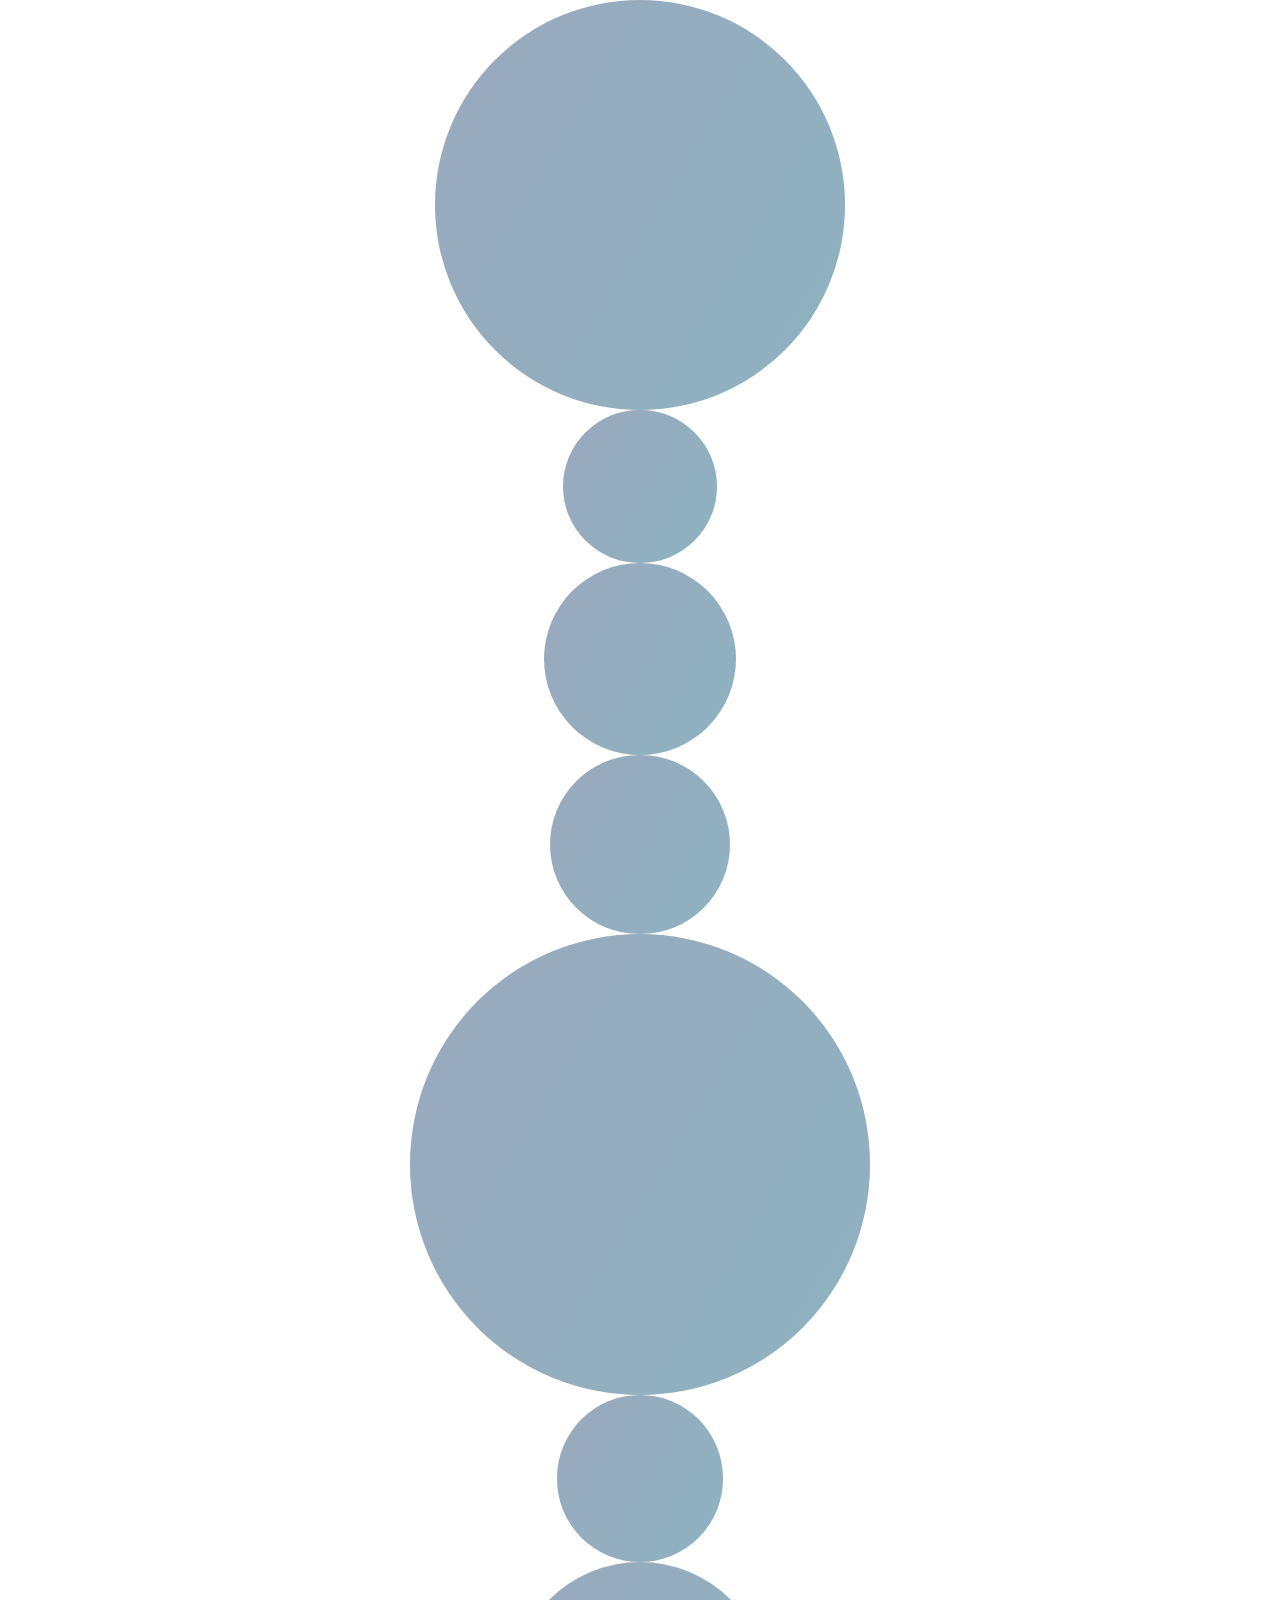
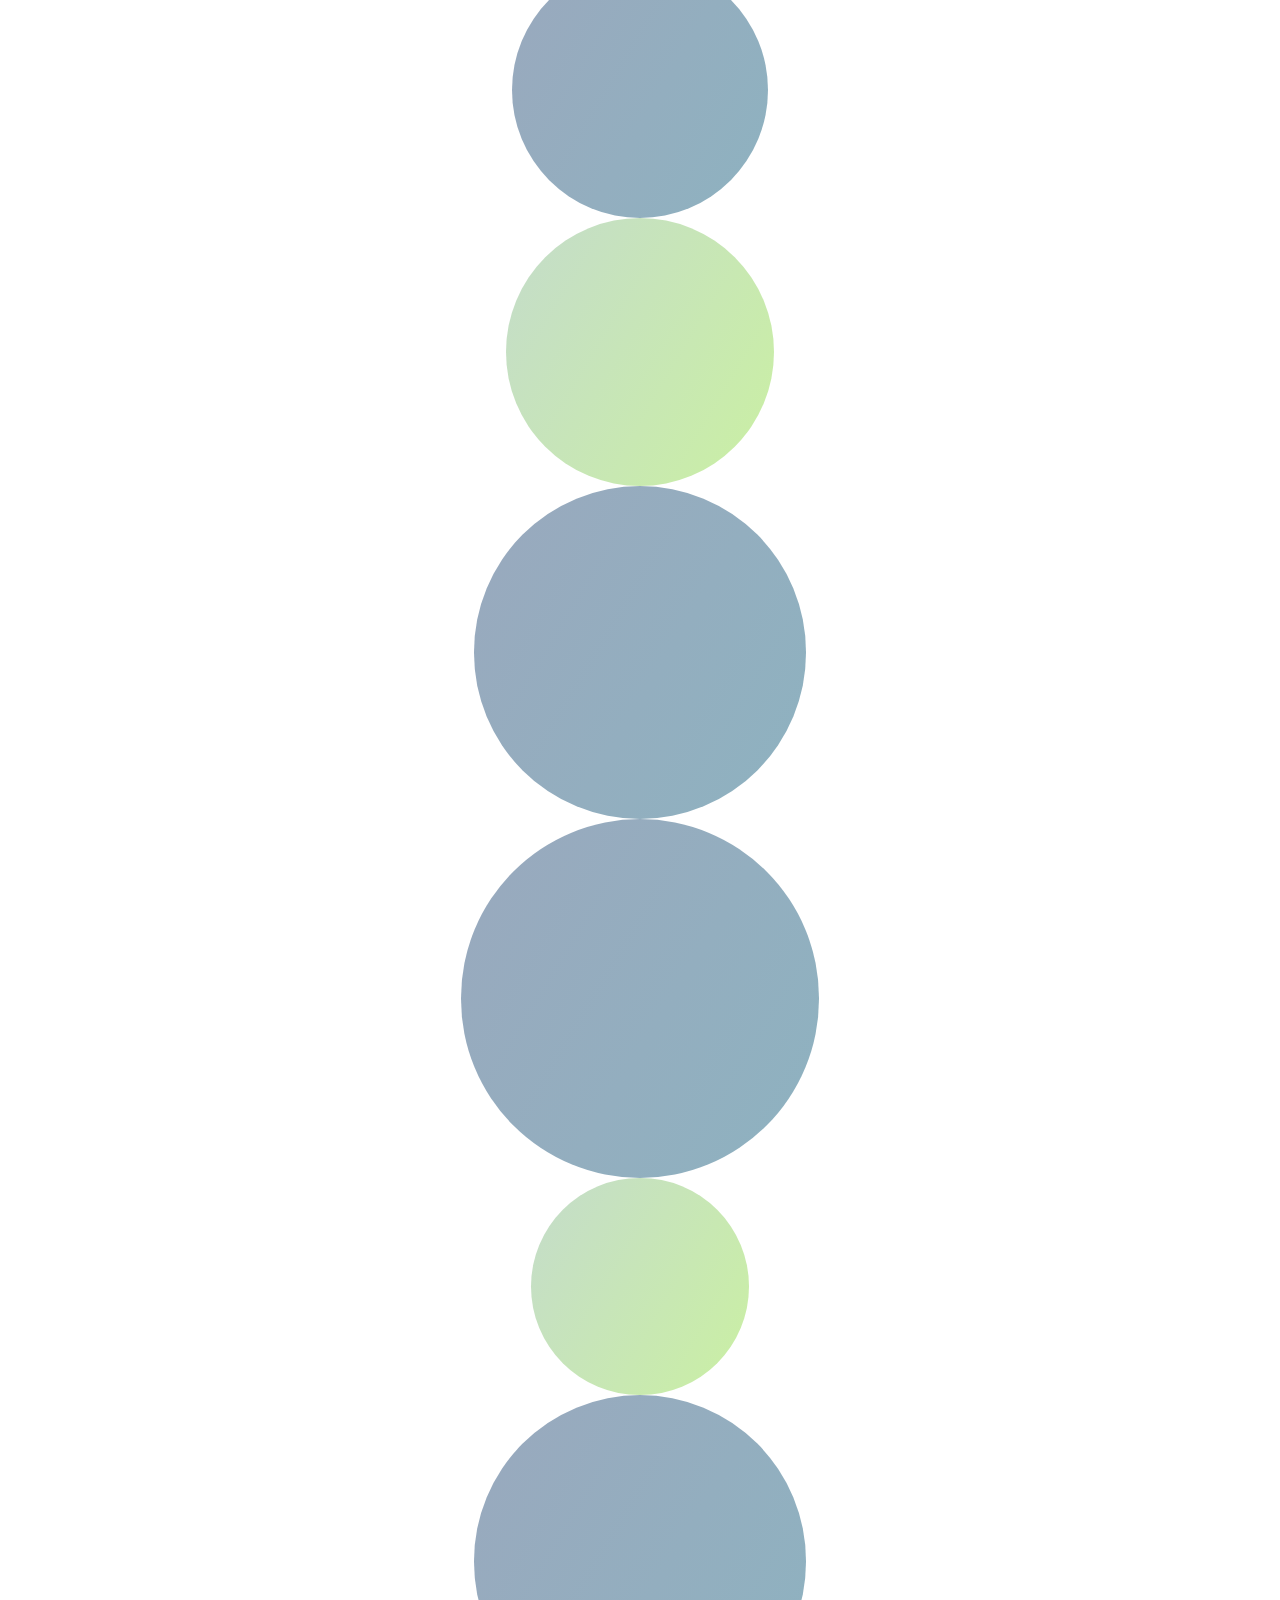
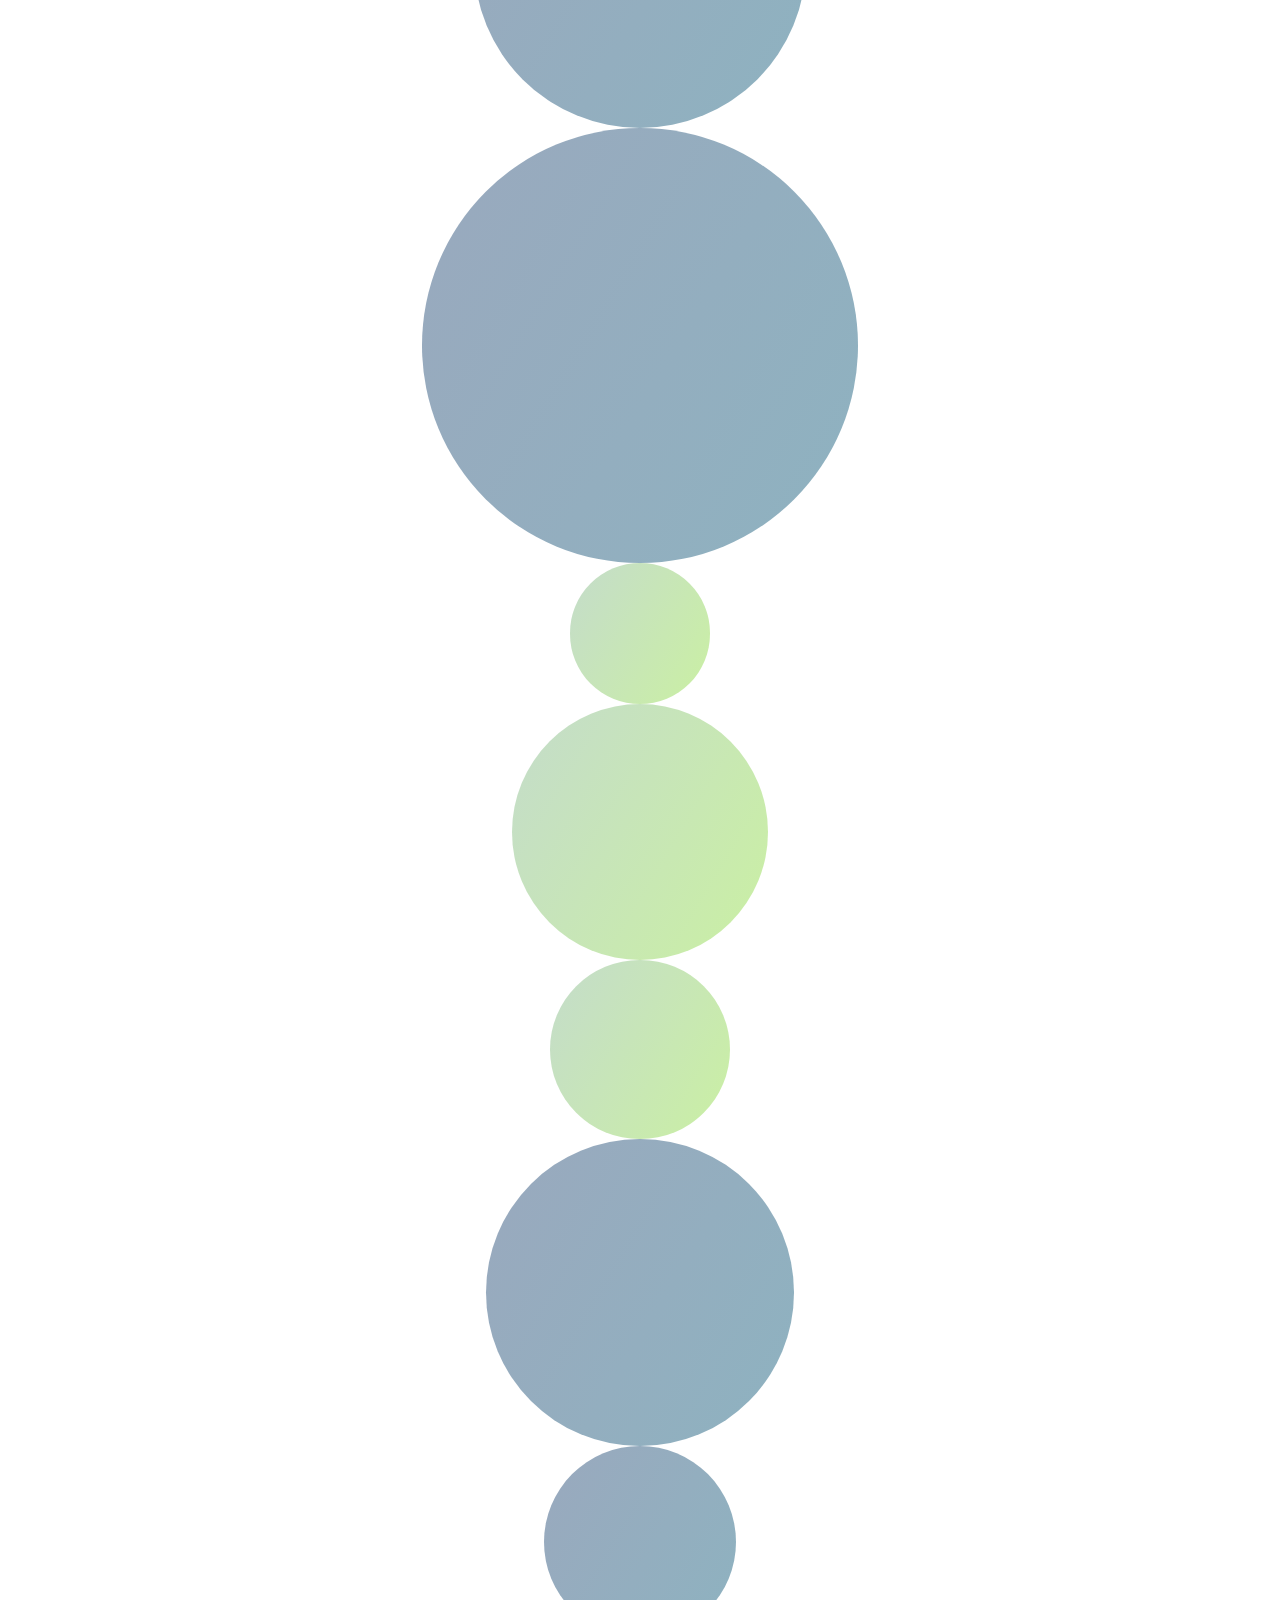
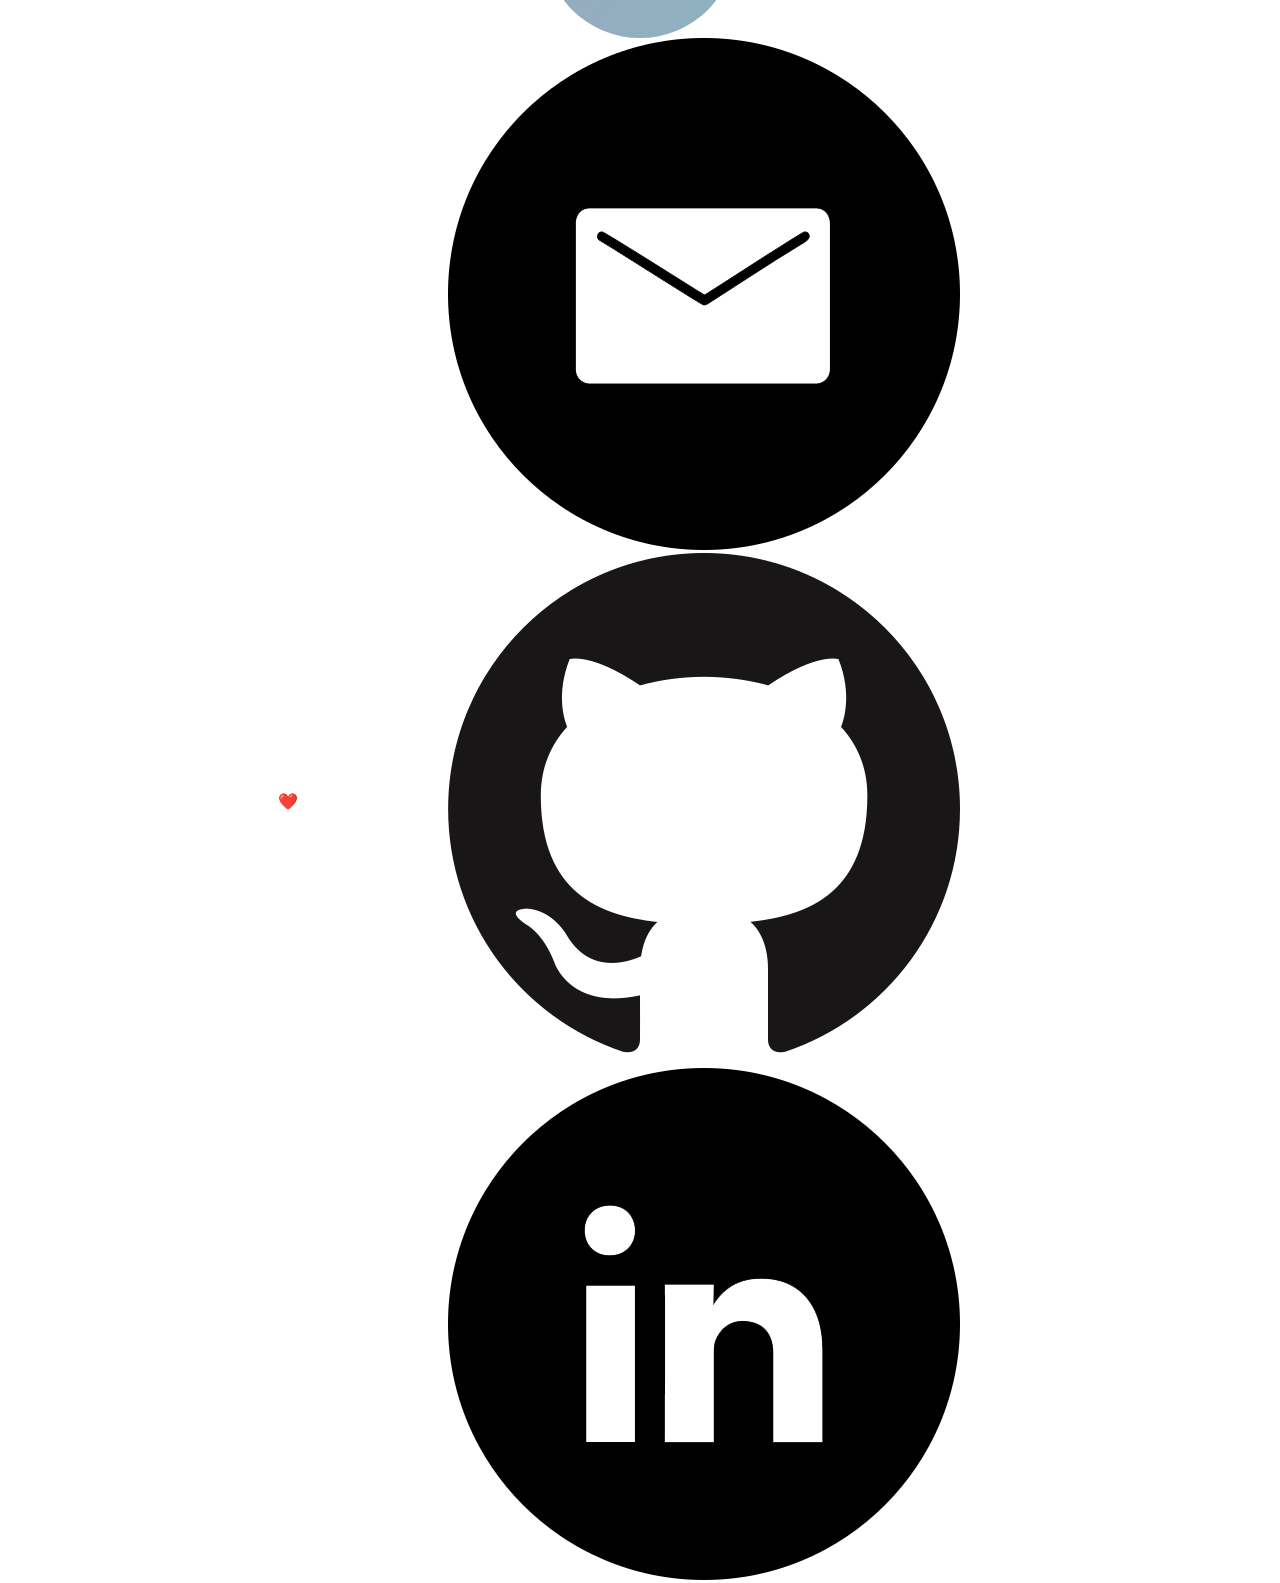
<file: index.html>
<!DOCTYPE html>
<html lang="en">
<head>
	<meta charset="utf-8">
	<meta name="viewport" content="width=device-width, initial-scale=1.0">
	<link rel="stylesheet" href="style.css">
	<title>Full Stack Web Engineer - Paul Opitz</title>
</head>
<body>

	<div class="wrapper" id="wrapper"></div>

	<main>
			<h1>Paul Opitz</h1>
			<h2>Full Stack Web Engineer</h2>
			<p>	With ❤️ for clean APIs and elegance in code and design</p>
			<nav>
				<a href="mailto:paul.opitz@outlook.com"><img src="mail.png" alt=""></a>
				<a href="https://github.com/perdix"><img src="github.png" alt=""></a>
				<a href="https://www.linkedin.com/in/paul-opitz/"><img src="linkedin.png" alt=""></a>
			</nav>
			
	</main>

</body>
</html>



<script>
	let wrapper = document.getElementById("wrapper");
	let speed = 90;

	for (let i=0; i<18; i++) {
		let randomDelay = Math.floor(Math.random() * -10) * speed;
		let randomSize = Math.floor(Math.random() * (40-10)) + 10;
		let randomXShift = Math.floor(Math.random() * 80);
		let randomYShift = Math.floor(Math.random() * 50);
		let randomDuration = (Math.floor(Math.random() * (5-1)) + 1) * speed;

		let object = document.createElement("div");
		object.classList.add("object");
		object.style.width = randomSize +"vw";
		object.style.height = randomSize + "vw";
		object.style.top = (-2 * randomSize + randomYShift) + "vh";
		object.style.left = (-2 * randomSize + randomXShift) +"vw";
  		if (Math.floor(Math.random() * 2)) {
  			object.style.animationName = "updown";
  		} else {
  			object.style.animationName = "zigzag";
  		}
		object.style.animationDuration = randomDuration + "s";
		object.style.animationTimingFunction = "ease-in-out";
  		object.style.animationIterationCount = "infinite";
  		object.style.animationDirection = "alternate";
  		object.style.animationDelay = randomDelay + "s";

  		// Make every second as circle
  		//if (Math.floor(Math.random() * 2)) {
  			object.style.borderRadius = "50%";
  		//}
  		// Make every second with different background
  		if (Math.floor(Math.random() * 2)) {
  			object.style.background = "linear-gradient(301deg, rgba(176,231,120,0.67) 4%, rgba(134,187,135,0.48) 88%)";
  		} else {
  			object.style.background = "linear-gradient(301deg, rgba(87,140,161,0.67) 4%, rgba(40,77,119,0.48) 88%)";
  		}
		wrapper.append(object);
	}


</script>
</file>
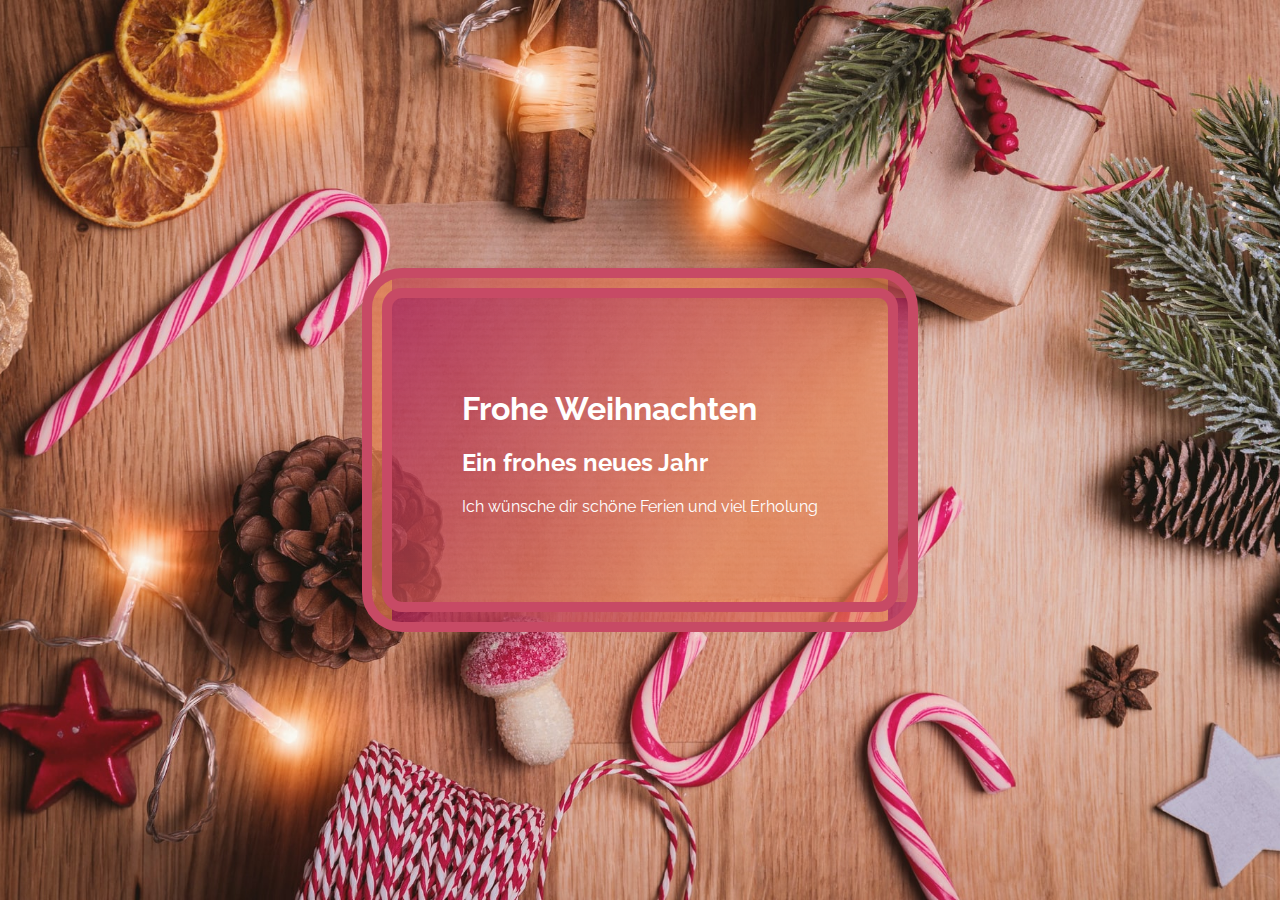
<file: med9/christmas/index.html>
<!DOCTYPE html>
<html>
<head>
	<meta charset="utf-8">
	<title>Christmas Card</title>
	<link rel="stylesheet" href="style.css">
</head>
<body>

	<div class="card">
		<h1>Frohe Weihnachten</h1>
		<h2>Ein frohes neues Jahr</h2>
		<p>Ich wünsche dir schöne Ferien und viel Erholung</p>
	</div>
	
</body>
</html>
</file>
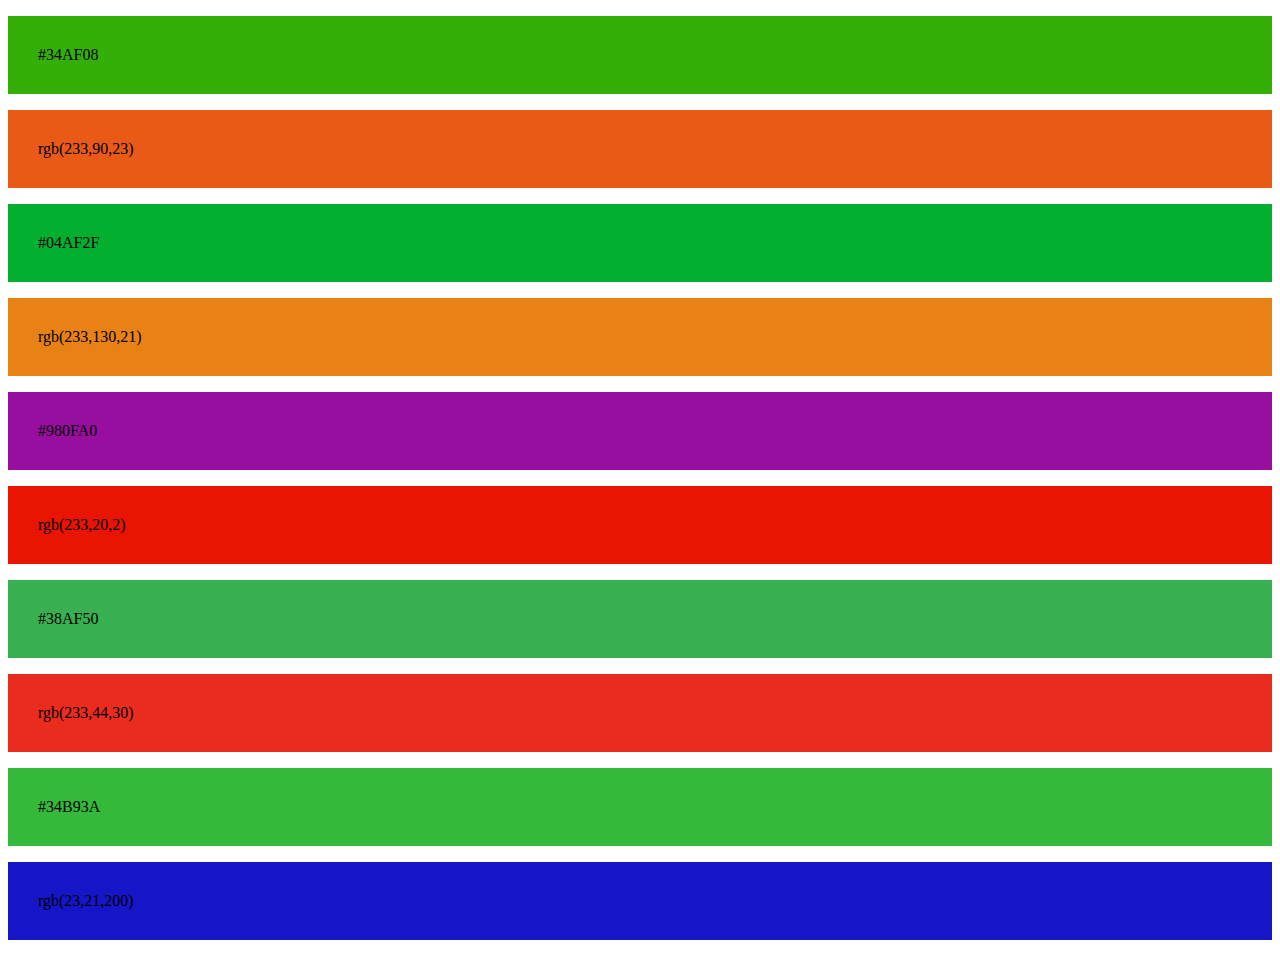
<file: med9/colors/index.html>
<!DOCTYPE html>
<html>
<head>
	<meta charset="UTF-8">
	<title>Document</title>
	<link rel="stylesheet" href="style.css">
</head>
<body>
	<p class="a">#34AF08</p>
	<p class="b">rgb(233,90,23)</p>
	<p class="c">#04AF2F</p>
	<p class="d">rgb(233,130,21)</p>
	<p class="e">#980FA0</p>
	<p class="f">rgb(233,20,2)</p>
	<p class="g">#38AF50</p>
	<p class="h">rgb(233,44,30)</p>
	<p class="i">#34B93A</p>
	<p class="j">rgb(23,21,200)</p>

	
</body>
</html>
</file>
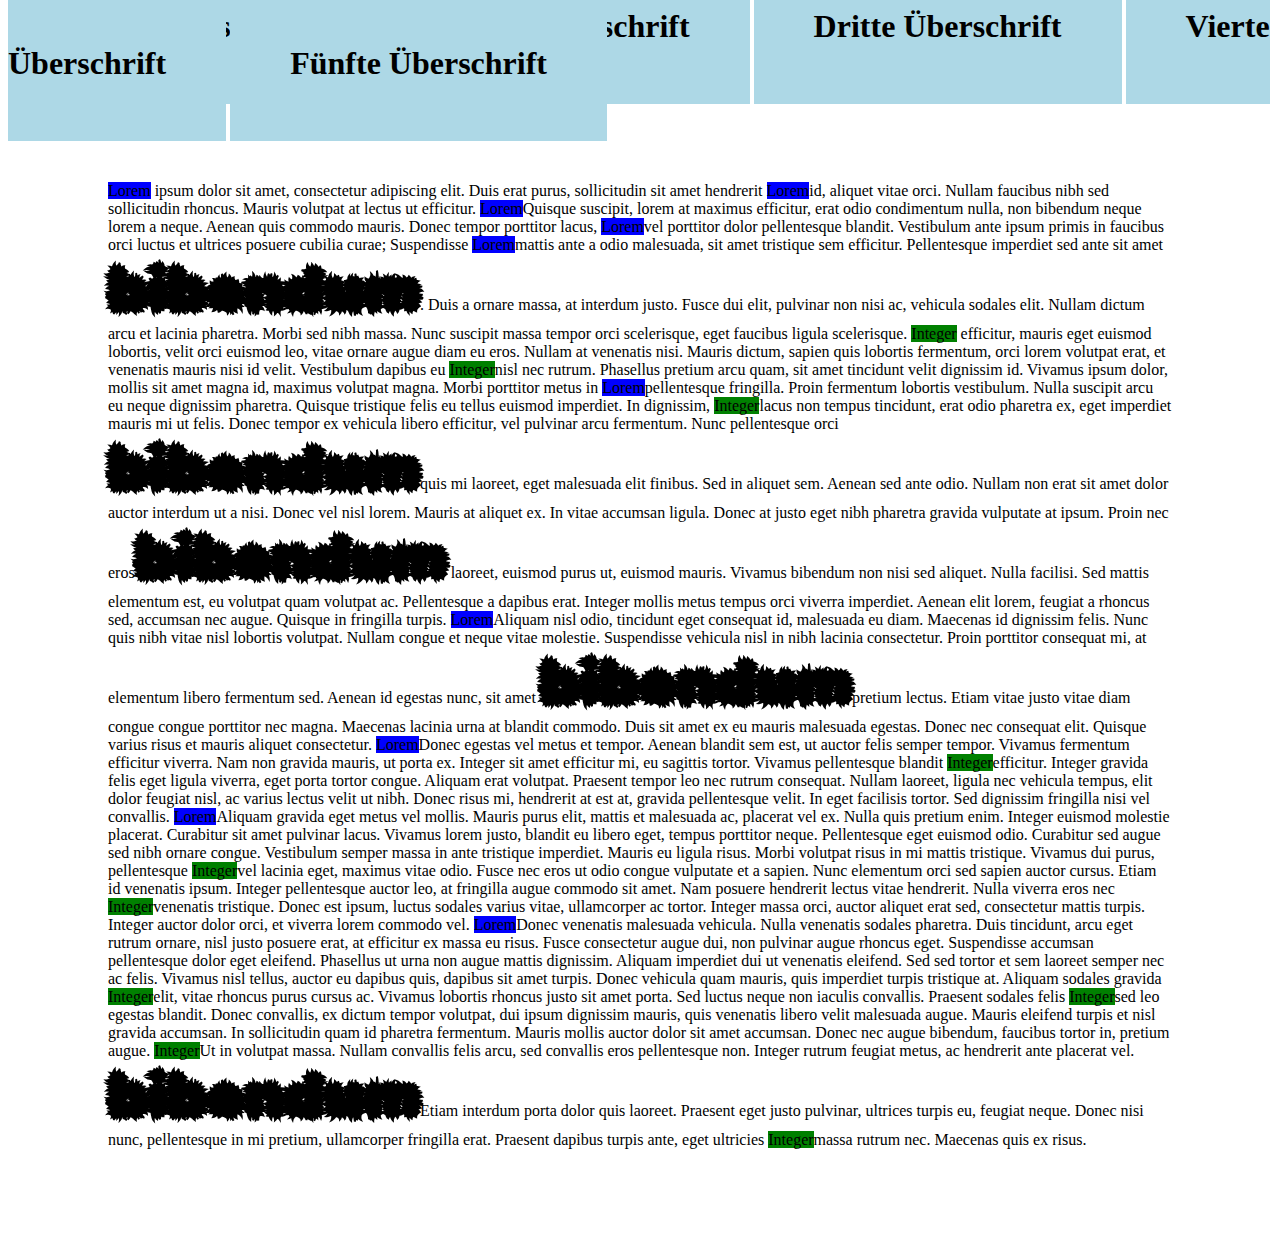
<file: med9/display/index.html>
<!DOCTYPE html>
<html lang="en">
<head>
	<meta charset="UTF-8">
	<title>Display</title>
	<link rel="stylesheet" href="style.css">
</head>
<body>

	<h1>Erste Überschrift</h1>
	<h1>Zweite Überschrift</h1>
	<h1>Dritte Überschrift</h1>
	<h1>Vierte Überschrift</h1>
	<h1>Fünfte Überschrift</h1>

	<p>
		
		<span class="blue">Lorem</span> ipsum dolor sit amet, consectetur adipiscing elit. Duis erat purus, sollicitudin sit amet hendrerit <span class="blue">Lorem</span>id, aliquet vitae orci. Nullam faucibus nibh sed sollicitudin rhoncus. Mauris volutpat at lectus ut efficitur. <span class="blue">Lorem</span>Quisque suscipit, lorem at maximus efficitur, erat odio condimentum nulla, non bibendum neque lorem a neque. Aenean quis commodo mauris. Donec tempor porttitor lacus, <span class="blue">Lorem</span>vel porttitor dolor pellentesque blandit. Vestibulum ante ipsum primis in faucibus orci luctus et ultrices posuere cubilia curae; Suspendisse <span class="blue">Lorem</span>mattis ante a odio malesuada, sit amet tristique sem efficitur. Pellentesque imperdiet sed ante sit amet <span class="bold">bibendum</span>. Duis a ornare massa, at interdum justo. Fusce dui elit, pulvinar non nisi ac, vehicula sodales elit. Nullam dictum arcu et lacinia pharetra. Morbi sed nibh massa. Nunc suscipit massa tempor orci scelerisque, eget faucibus ligula scelerisque. <span class="green">Integer</span> efficitur, mauris eget euismod lobortis, velit orci euismod leo, vitae ornare augue diam eu eros.

Nullam at venenatis nisi. Mauris dictum, sapien quis lobortis fermentum, orci lorem volutpat erat, et venenatis mauris nisi id velit. Vestibulum dapibus eu <span class="green">Integer</span>nisl nec rutrum. Phasellus pretium arcu quam, sit amet tincidunt velit dignissim id. Vivamus ipsum dolor, mollis sit amet magna id, maximus volutpat magna. Morbi porttitor metus in <span class="blue">Lorem</span>pellentesque fringilla. Proin fermentum lobortis vestibulum. Nulla suscipit arcu eu neque dignissim pharetra. Quisque tristique felis eu tellus euismod imperdiet. In dignissim, <span class="green">Integer</span>lacus non tempus tincidunt, erat odio pharetra ex, eget imperdiet mauris mi ut felis. Donec tempor ex vehicula libero efficitur, vel pulvinar arcu fermentum. Nunc pellentesque orci <span class="bold">bibendum</span>quis mi laoreet, eget malesuada elit finibus. Sed in aliquet sem. Aenean sed ante odio.

Nullam non erat sit amet dolor auctor interdum ut a nisi. Donec vel nisl lorem. Mauris at aliquet ex. In vitae accumsan ligula. Donec at justo eget nibh pharetra gravida vulputate at ipsum. Proin nec eros<span class="bold">bibendum</span> laoreet, euismod purus ut, euismod mauris. Vivamus bibendum non nisi sed aliquet.

Nulla facilisi. Sed mattis elementum est, eu volutpat quam volutpat ac. Pellentesque a dapibus erat. Integer mollis metus tempus orci viverra imperdiet. Aenean elit lorem, feugiat a rhoncus sed, accumsan nec augue. Quisque in fringilla turpis. <span class="blue">Lorem</span>Aliquam nisl odio, tincidunt eget consequat id, malesuada eu diam. Maecenas id dignissim felis. Nunc quis nibh vitae nisl lobortis volutpat. Nullam congue et neque vitae molestie. Suspendisse vehicula nisl in nibh lacinia consectetur. Proin porttitor consequat mi, at elementum libero fermentum sed. Aenean id egestas nunc, sit amet <span class="bold">bibendum</span>pretium lectus.

Etiam vitae justo vitae diam congue congue porttitor nec magna. Maecenas lacinia urna at blandit commodo. Duis sit amet ex eu mauris malesuada egestas. Donec nec consequat elit. Quisque varius risus et mauris aliquet consectetur. <span class="blue">Lorem</span>Donec egestas vel metus et tempor. Aenean blandit sem est, ut auctor felis semper tempor. Vivamus fermentum efficitur viverra. Nam non gravida mauris, ut porta ex. Integer sit amet efficitur mi, eu sagittis tortor. Vivamus pellentesque blandit <span class="green">Integer</span>efficitur. Integer gravida felis eget ligula viverra, eget porta tortor congue. Aliquam erat volutpat. Praesent tempor leo nec rutrum consequat.

Nullam laoreet, ligula nec vehicula tempus, elit dolor feugiat nisl, ac varius lectus velit ut nibh. Donec risus mi, hendrerit at est at, gravida pellentesque velit. In eget facilisis tortor. Sed dignissim fringilla nisi vel convallis. <span class="blue">Lorem</span>Aliquam gravida eget metus vel mollis. Mauris purus elit, mattis et malesuada ac, placerat vel ex. Nulla quis pretium enim. Integer euismod molestie placerat. Curabitur sit amet pulvinar lacus. Vivamus lorem justo, blandit eu libero eget, tempus porttitor neque. Pellentesque eget euismod odio. Curabitur sed augue sed nibh ornare congue.

Vestibulum semper massa in ante tristique imperdiet. Mauris eu ligula risus. Morbi volutpat risus in mi mattis tristique. Vivamus dui purus, pellentesque <span class="green">Integer</span>vel lacinia eget, maximus vitae odio. Fusce nec eros ut odio congue vulputate et a sapien. Nunc elementum orci sed sapien auctor cursus. Etiam id venenatis ipsum. Integer pellentesque auctor leo, at fringilla augue commodo sit amet.

Nam posuere hendrerit lectus vitae hendrerit. Nulla viverra eros nec <span class="green">Integer</span>venenatis tristique. Donec est ipsum, luctus sodales varius vitae, ullamcorper ac tortor. Integer massa orci, auctor aliquet erat sed, consectetur mattis turpis. Integer auctor dolor orci, et viverra lorem commodo vel. <span class="blue">Lorem</span>Donec venenatis malesuada vehicula. Nulla venenatis sodales pharetra. Duis tincidunt, arcu eget rutrum ornare, nisl justo posuere erat, at efficitur ex massa eu risus. Fusce consectetur augue dui, non pulvinar augue rhoncus eget. Suspendisse accumsan pellentesque dolor eget eleifend. Phasellus ut urna non augue mattis dignissim. Aliquam imperdiet dui ut venenatis eleifend.

Sed sed tortor et sem laoreet semper nec ac felis. Vivamus nisl tellus, auctor eu dapibus quis, dapibus sit amet turpis. Donec vehicula quam mauris, quis imperdiet turpis tristique at. Aliquam sodales gravida <span class="green">Integer</span>elit, vitae rhoncus purus cursus ac. Vivamus lobortis rhoncus justo sit amet porta. Sed luctus neque non iaculis convallis. Praesent sodales felis <span class="green">Integer</span>sed leo egestas blandit. Donec convallis, ex dictum tempor volutpat, dui ipsum dignissim mauris, quis venenatis libero velit malesuada augue.

Mauris eleifend turpis et nisl gravida accumsan. In sollicitudin quam id pharetra fermentum. Mauris mollis auctor dolor sit amet accumsan. Donec nec augue bibendum, faucibus tortor in, pretium augue. <span class="green">Integer</span>Ut in volutpat massa. Nullam convallis felis arcu, sed convallis eros pellentesque non. Integer rutrum feugiat metus, ac hendrerit ante placerat vel. <span class="bold">bibendum</span>Etiam interdum porta dolor quis laoreet. Praesent eget justo pulvinar, ultrices turpis eu, feugiat neque. Donec nisi nunc, pellentesque in mi pretium, ullamcorper fringilla erat. Praesent dapibus turpis ante, eget ultricies <span class="green">Integer</span>massa rutrum nec. Maecenas quis ex risus.

	</p>



</body>
</html>
</file>
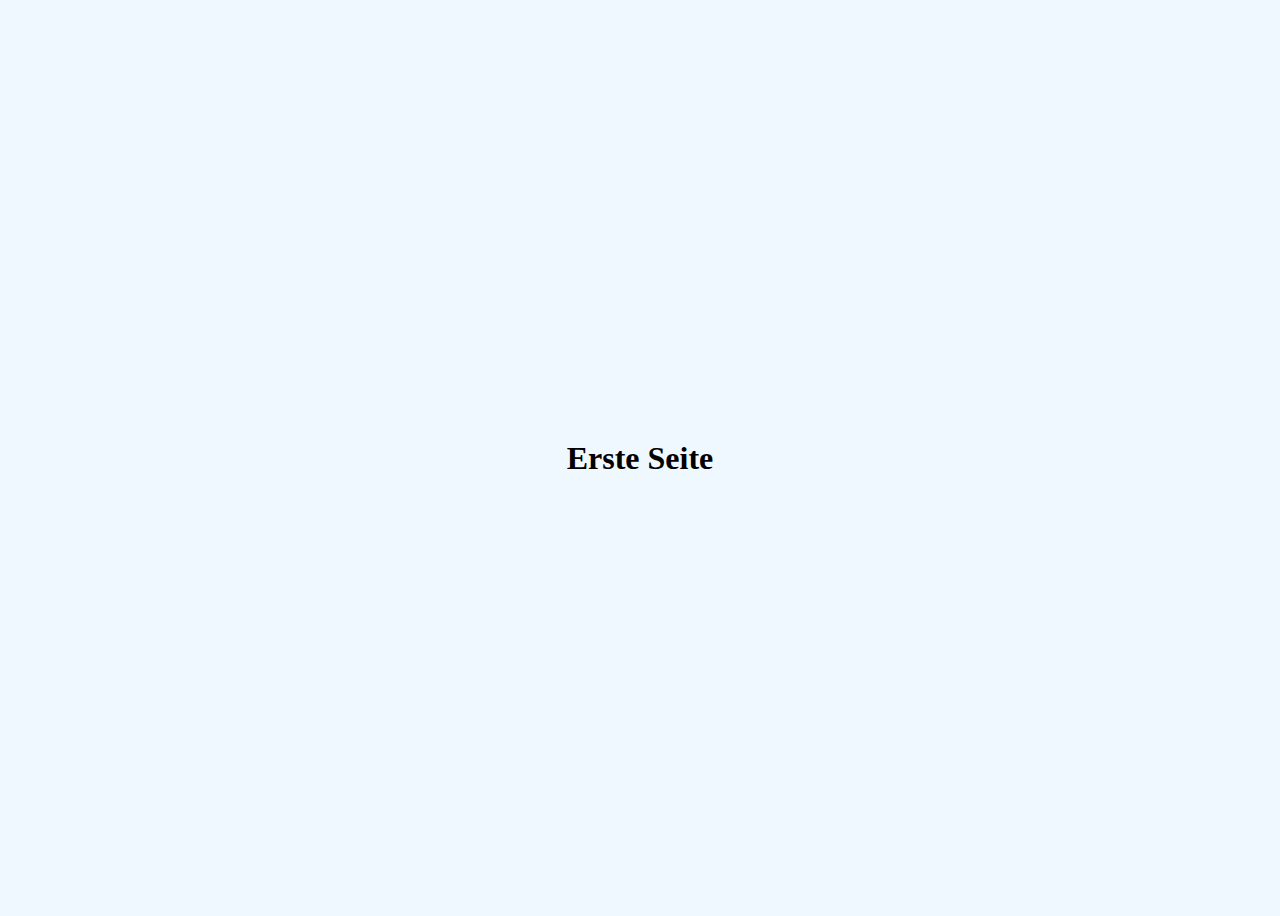
<file: med9/firstpage/index.html>
<!DOCTYPE html>
<html lang="en">
<head>
	<meta charset="utf-8">
	<meta name="viewport" content="width=device-width, initial-scale=1.0">
	<title>Erste HTML-Seite</title>
  <style>
	body {
		display:flex;
		justify-content: center;
    	align-items:center;
    	min-height: 100vh;
    	background-color: aliceblue;
	}
  </style> 
</head>
<body>
  <h1>Erste Seite</h1>
</body>
</html>
</file>
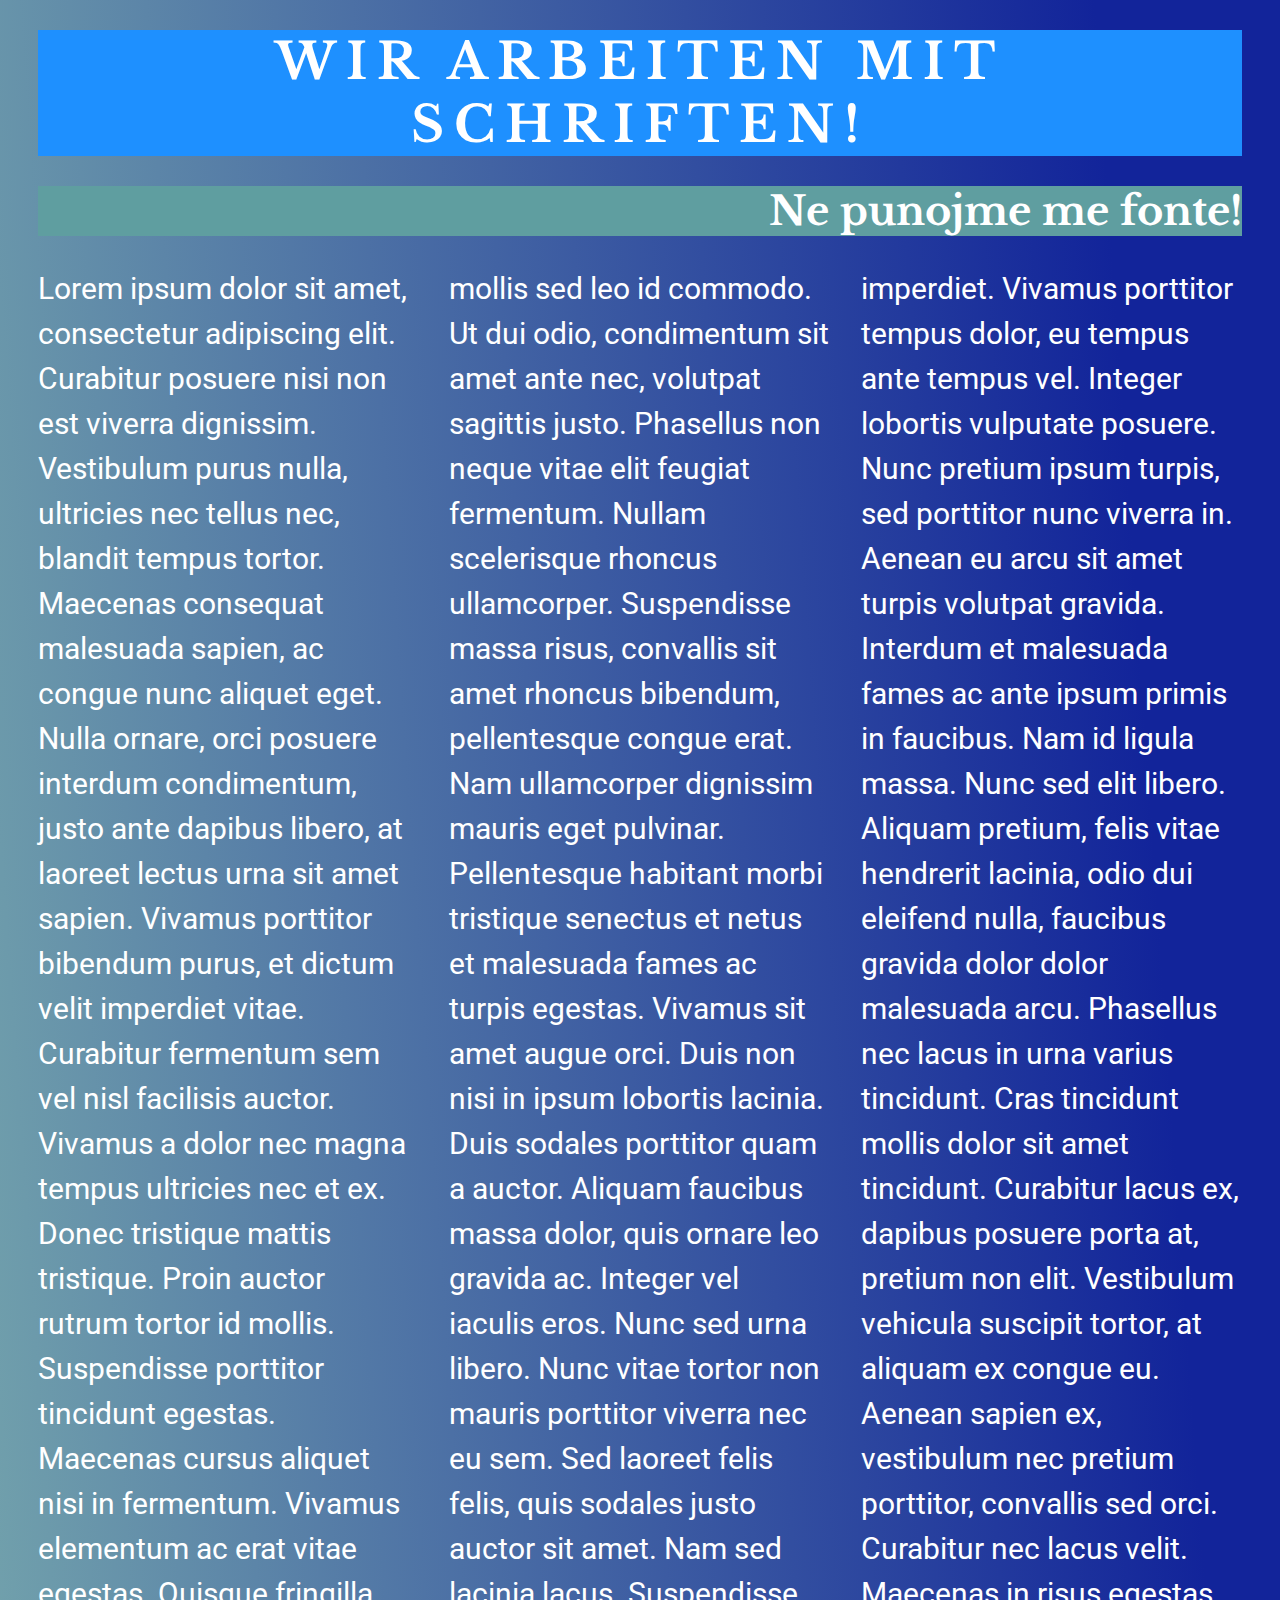
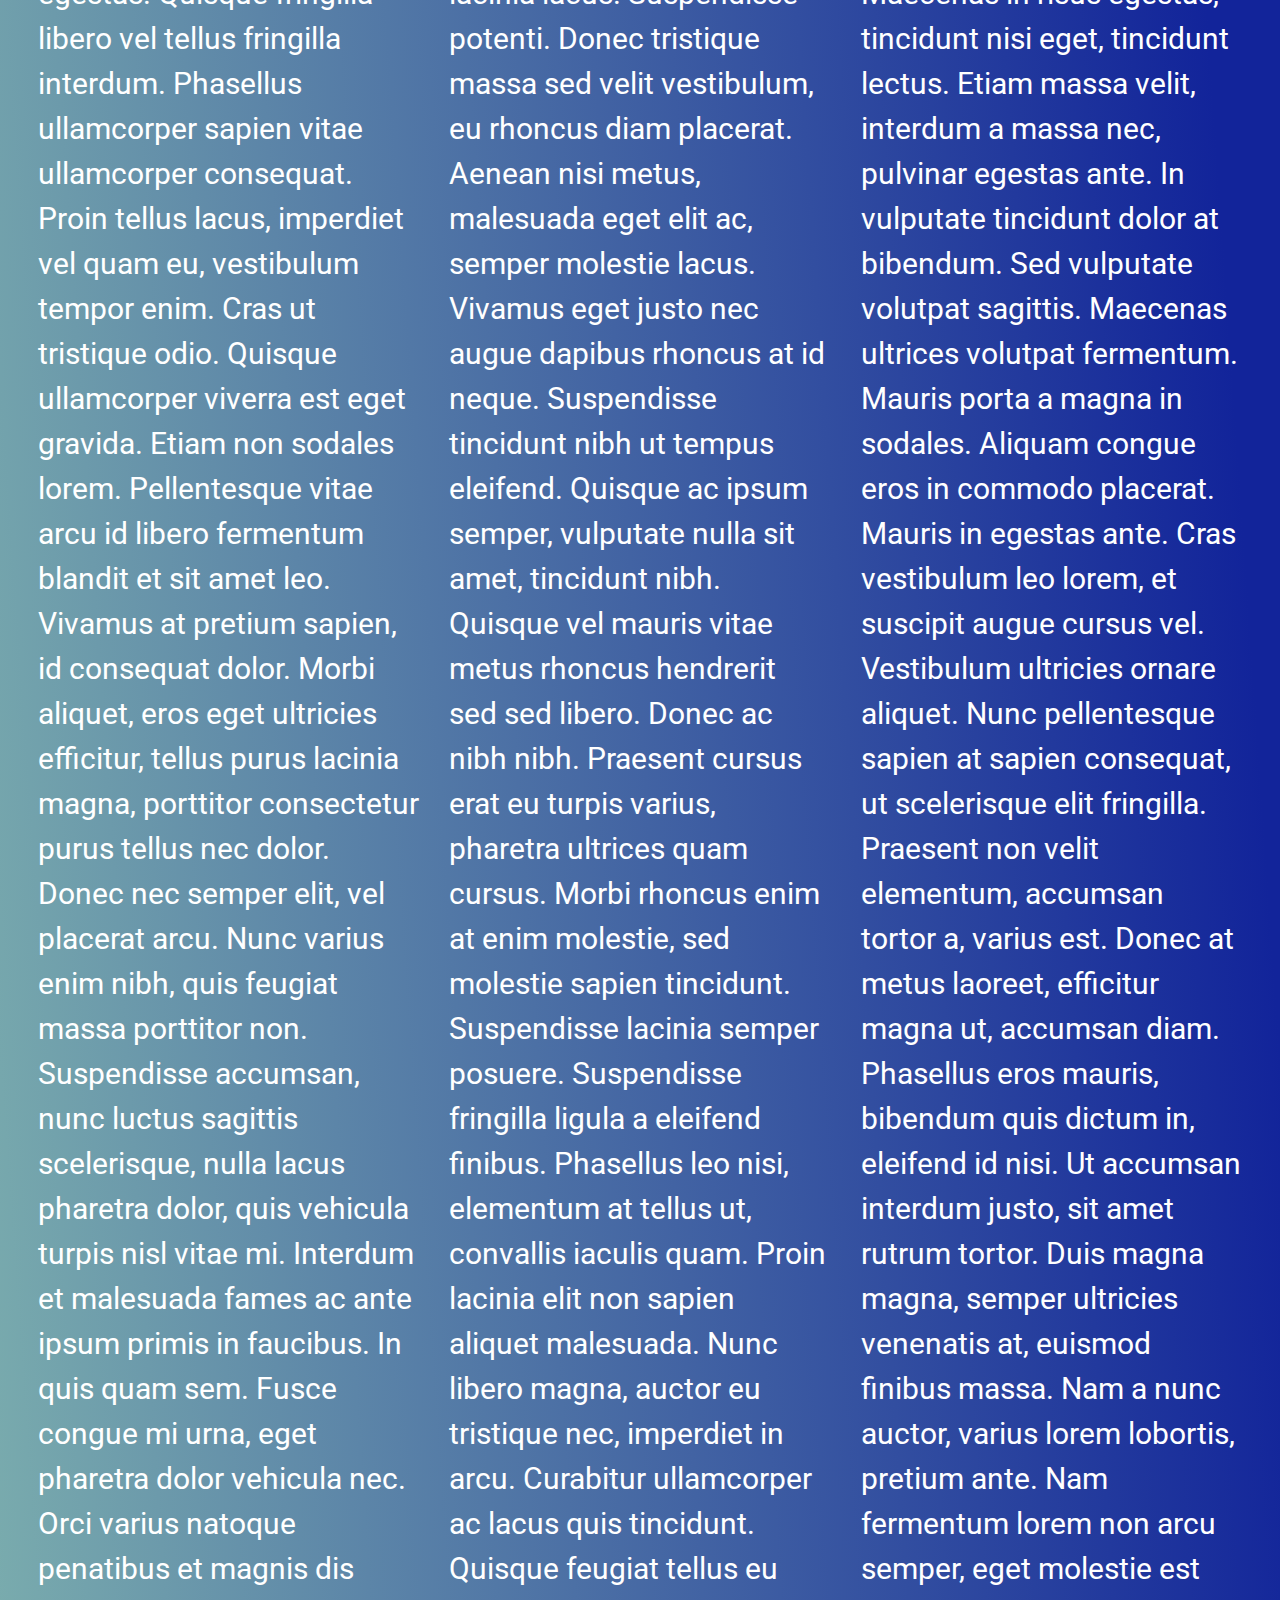
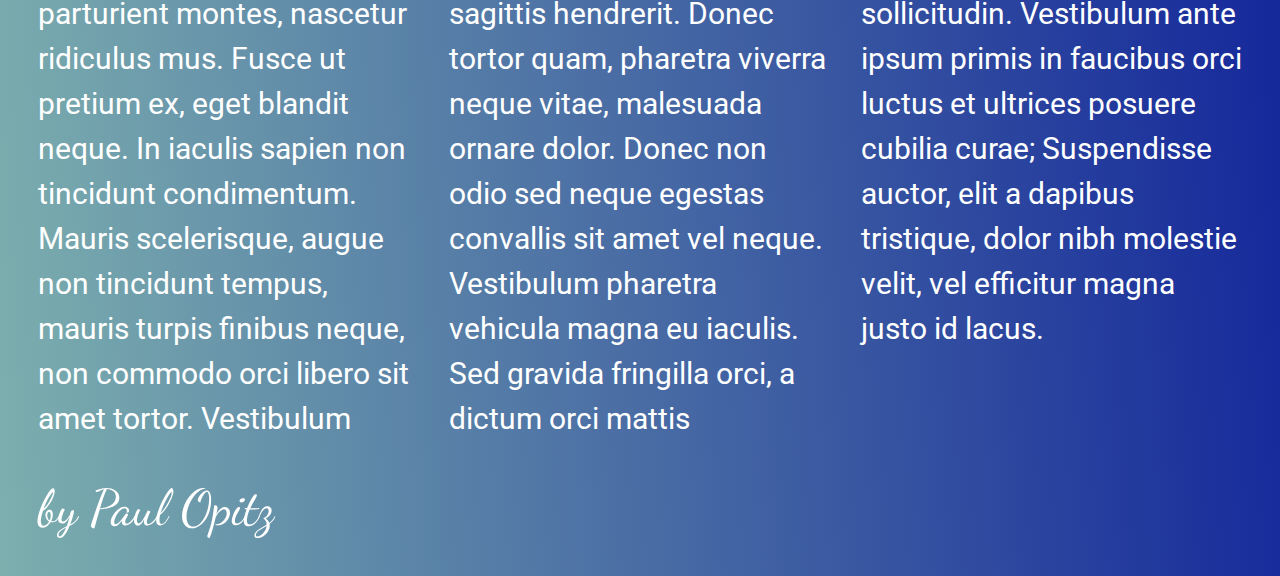
<file: med9/fonts/index.html>
<!DOCTYPE html>
<html lang="en">
<head>
	<meta charset="UTF-8">
	<title>Fonts</title>
	<link rel="stylesheet" href="style.css">
</head>
<body>
	
	<h1>Wir arbeiten mit Schriften!</h1>
	<h2>Ne punojme me fonte!</h2>

	<p>
		
Lorem ipsum dolor sit amet, consectetur adipiscing elit. Curabitur posuere nisi non est viverra dignissim. Vestibulum purus nulla, ultricies nec tellus nec, blandit tempus tortor. Maecenas consequat malesuada sapien, ac congue nunc aliquet eget. Nulla ornare, orci posuere interdum condimentum, justo ante dapibus libero, at laoreet lectus urna sit amet sapien. Vivamus porttitor bibendum purus, et dictum velit imperdiet vitae. Curabitur fermentum sem vel nisl facilisis auctor. Vivamus a dolor nec magna tempus ultricies nec et ex.

Donec tristique mattis tristique. Proin auctor rutrum tortor id mollis. Suspendisse porttitor tincidunt egestas. Maecenas cursus aliquet nisi in fermentum. Vivamus elementum ac erat vitae egestas. Quisque fringilla libero vel tellus fringilla interdum. Phasellus ullamcorper sapien vitae ullamcorper consequat. Proin tellus lacus, imperdiet vel quam eu, vestibulum tempor enim.

Cras ut tristique odio. Quisque ullamcorper viverra est eget gravida. Etiam non sodales lorem. Pellentesque vitae arcu id libero fermentum blandit et sit amet leo. Vivamus at pretium sapien, id consequat dolor. Morbi aliquet, eros eget ultricies efficitur, tellus purus lacinia magna, porttitor consectetur purus tellus nec dolor. Donec nec semper elit, vel placerat arcu. Nunc varius enim nibh, quis feugiat massa porttitor non.

Suspendisse accumsan, nunc luctus sagittis scelerisque, nulla lacus pharetra dolor, quis vehicula turpis nisl vitae mi. Interdum et malesuada fames ac ante ipsum primis in faucibus. In quis quam sem. Fusce congue mi urna, eget pharetra dolor vehicula nec. Orci varius natoque penatibus et magnis dis parturient montes, nascetur ridiculus mus. Fusce ut pretium ex, eget blandit neque. In iaculis sapien non tincidunt condimentum. Mauris scelerisque, augue non tincidunt tempus, mauris turpis finibus neque, non commodo orci libero sit amet tortor. Vestibulum mollis sed leo id commodo. Ut dui odio, condimentum sit amet ante nec, volutpat sagittis justo. Phasellus non neque vitae elit feugiat fermentum. Nullam scelerisque rhoncus ullamcorper. Suspendisse massa risus, convallis sit amet rhoncus bibendum, pellentesque congue erat. Nam ullamcorper dignissim mauris eget pulvinar. Pellentesque habitant morbi tristique senectus et netus et malesuada fames ac turpis egestas.

Vivamus sit amet augue orci. Duis non nisi in ipsum lobortis lacinia. Duis sodales porttitor quam a auctor. Aliquam faucibus massa dolor, quis ornare leo gravida ac. Integer vel iaculis eros. Nunc sed urna libero. Nunc vitae tortor non mauris porttitor viverra nec eu sem. Sed laoreet felis felis, quis sodales justo auctor sit amet.

Nam sed lacinia lacus. Suspendisse potenti. Donec tristique massa sed velit vestibulum, eu rhoncus diam placerat. Aenean nisi metus, malesuada eget elit ac, semper molestie lacus. Vivamus eget justo nec augue dapibus rhoncus at id neque. Suspendisse tincidunt nibh ut tempus eleifend. Quisque ac ipsum semper, vulputate nulla sit amet, tincidunt nibh. Quisque vel mauris vitae metus rhoncus hendrerit sed sed libero. Donec ac nibh nibh.

Praesent cursus erat eu turpis varius, pharetra ultrices quam cursus. Morbi rhoncus enim at enim molestie, sed molestie sapien tincidunt. Suspendisse lacinia semper posuere. Suspendisse fringilla ligula a eleifend finibus. Phasellus leo nisi, elementum at tellus ut, convallis iaculis quam. Proin lacinia elit non sapien aliquet malesuada. Nunc libero magna, auctor eu tristique nec, imperdiet in arcu. Curabitur ullamcorper ac lacus quis tincidunt. Quisque feugiat tellus eu sagittis hendrerit. Donec tortor quam, pharetra viverra neque vitae, malesuada ornare dolor. Donec non odio sed neque egestas convallis sit amet vel neque. Vestibulum pharetra vehicula magna eu iaculis. Sed gravida fringilla orci, a dictum orci mattis imperdiet. Vivamus porttitor tempus dolor, eu tempus ante tempus vel.

Integer lobortis vulputate posuere. Nunc pretium ipsum turpis, sed porttitor nunc viverra in. Aenean eu arcu sit amet turpis volutpat gravida. Interdum et malesuada fames ac ante ipsum primis in faucibus. Nam id ligula massa. Nunc sed elit libero. Aliquam pretium, felis vitae hendrerit lacinia, odio dui eleifend nulla, faucibus gravida dolor dolor malesuada arcu. Phasellus nec lacus in urna varius tincidunt. Cras tincidunt mollis dolor sit amet tincidunt. Curabitur lacus ex, dapibus posuere porta at, pretium non elit.

Vestibulum vehicula suscipit tortor, at aliquam ex congue eu. Aenean sapien ex, vestibulum nec pretium porttitor, convallis sed orci. Curabitur nec lacus velit. Maecenas in risus egestas, tincidunt nisi eget, tincidunt lectus. Etiam massa velit, interdum a massa nec, pulvinar egestas ante. In vulputate tincidunt dolor at bibendum. Sed vulputate volutpat sagittis. Maecenas ultrices volutpat fermentum. Mauris porta a magna in sodales. Aliquam congue eros in commodo placerat. Mauris in egestas ante. Cras vestibulum leo lorem, et suscipit augue cursus vel. Vestibulum ultricies ornare aliquet.

Nunc pellentesque sapien at sapien consequat, ut scelerisque elit fringilla. Praesent non velit elementum, accumsan tortor a, varius est. Donec at metus laoreet, efficitur magna ut, accumsan diam. Phasellus eros mauris, bibendum quis dictum in, eleifend id nisi. Ut accumsan interdum justo, sit amet rutrum tortor. Duis magna magna, semper ultricies venenatis at, euismod finibus massa. Nam a nunc auctor, varius lorem lobortis, pretium ante. Nam fermentum lorem non arcu semper, eget molestie est sollicitudin. Vestibulum ante ipsum primis in faucibus orci luctus et ultrices posuere cubilia curae; Suspendisse auctor, elit a dapibus tristique, dolor nibh molestie velit, vel efficitur magna justo id lacus.

</p>


<p class="signature">
	by Paul Opitz
</p>



</body>
</html>
</file>
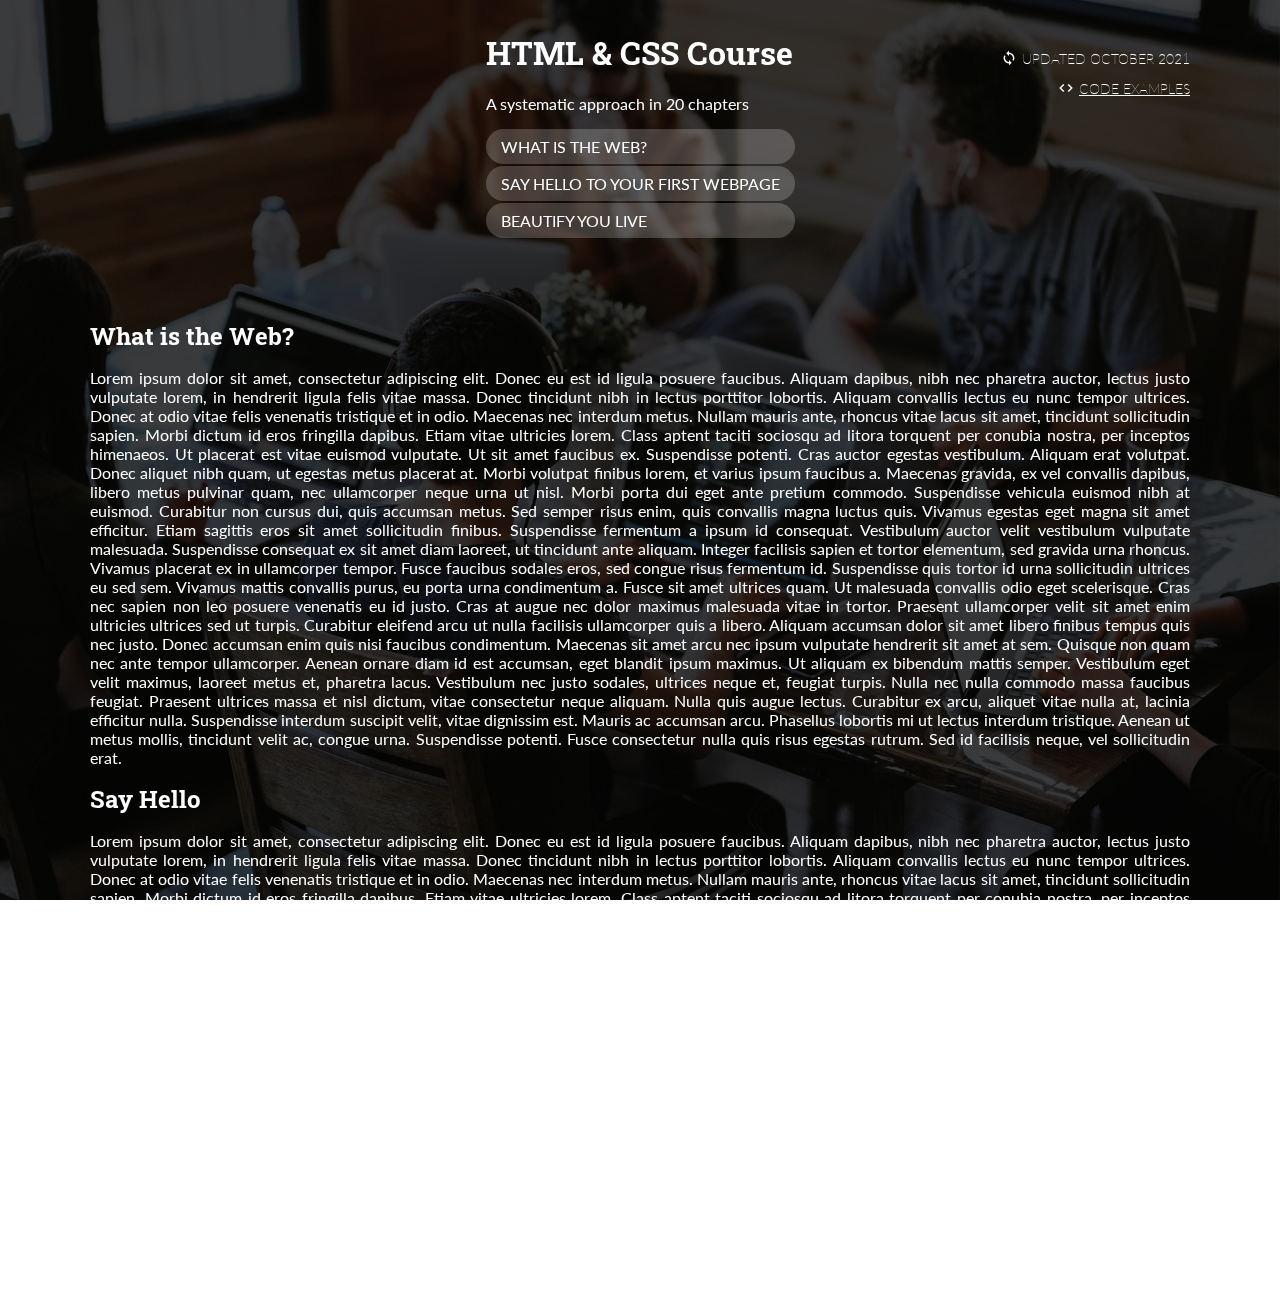
<file: html-course.html>
<!DOCTYPE html>
<html lang="en">
<head>
	<meta charset="utf-8">
	<meta name="viewport" content="width=device-width, initial-scale=1.0">
	<link href="https://fonts.googleapis.com/icon?family=Material+Icons+Outlined" rel="stylesheet">
	<link rel="stylesheet" href="style.css">
	<title>HTML & CSS Course</title>
</head>
<body id="course">
	<div class="background"></div>
	<div class="foil"></div>
	<div class="wrapper">
		<main>
			<div>
				<h1>HTML & CSS Course</h1>
				<p>A systematic approach in 20 chapters</p>
				
				<ol>
					<li><a href="#1">What is the Web?</a></li>
					<li><a href="#2">Say hello to your first webpage</a></li>
					<li><a href="#3">Beautify you live</a></li>
				</ol>
			</div>
			<h3 id="info"><span class="material-icons-outlined">sync</span>Updated October 2021</h3>
			<h3 id="info-left"><a href="https://github.com/perdix/tutorials/tree/master/html%26css"><span class="material-icons-outlined">code</span>Code Examples</a></h3>
		</main>

		
		<section id="book">
			<h2>What is the Web?</h2>

			<p>
									
					Lorem ipsum dolor sit amet, consectetur adipiscing elit. Donec eu est id ligula posuere faucibus. Aliquam dapibus, nibh nec pharetra auctor, lectus justo vulputate lorem, in hendrerit ligula felis vitae massa. Donec tincidunt nibh in lectus porttitor lobortis. Aliquam convallis lectus eu nunc tempor ultrices. Donec at odio vitae felis venenatis tristique et in odio. Maecenas nec interdum metus. Nullam mauris ante, rhoncus vitae lacus sit amet, tincidunt sollicitudin sapien. Morbi dictum id eros fringilla dapibus. Etiam vitae ultricies lorem. Class aptent taciti sociosqu ad litora torquent per conubia nostra, per inceptos himenaeos. Ut placerat est vitae euismod vulputate. Ut sit amet faucibus ex. Suspendisse potenti. Cras auctor egestas vestibulum.

					Aliquam erat volutpat. Donec aliquet nibh quam, ut egestas metus placerat at. Morbi volutpat finibus lorem, et varius ipsum faucibus a. Maecenas gravida, ex vel convallis dapibus, libero metus pulvinar quam, nec ullamcorper neque urna ut nisl. Morbi porta dui eget ante pretium commodo. Suspendisse vehicula euismod nibh at euismod. Curabitur non cursus dui, quis accumsan metus. Sed semper risus enim, quis convallis magna luctus quis. Vivamus egestas eget magna sit amet efficitur. Etiam sagittis eros sit amet sollicitudin finibus. Suspendisse fermentum a ipsum id consequat.

					Vestibulum auctor velit vestibulum vulputate malesuada. Suspendisse consequat ex sit amet diam laoreet, ut tincidunt ante aliquam. Integer facilisis sapien et tortor elementum, sed gravida urna rhoncus. Vivamus placerat ex in ullamcorper tempor. Fusce faucibus sodales eros, sed congue risus fermentum id. Suspendisse quis tortor id urna sollicitudin ultrices eu sed sem. Vivamus mattis convallis purus, eu porta urna condimentum a. Fusce sit amet ultrices quam.

					Ut malesuada convallis odio eget scelerisque. Cras nec sapien non leo posuere venenatis eu id justo. Cras at augue nec dolor maximus malesuada vitae in tortor. Praesent ullamcorper velit sit amet enim ultricies ultrices sed ut turpis. Curabitur eleifend arcu ut nulla facilisis ullamcorper quis a libero. Aliquam accumsan dolor sit amet libero finibus tempus quis nec justo. Donec accumsan enim quis nisi faucibus condimentum. Maecenas sit amet arcu nec ipsum vulputate hendrerit sit amet at sem. Quisque non quam nec ante tempor ullamcorper. Aenean ornare diam id est accumsan, eget blandit ipsum maximus. Ut aliquam ex bibendum mattis semper. Vestibulum eget velit maximus, laoreet metus et, pharetra lacus. Vestibulum nec justo sodales, ultrices neque et, feugiat turpis. Nulla nec nulla commodo massa faucibus feugiat. Praesent ultrices massa et nisl dictum, vitae consectetur neque aliquam.

					Nulla quis augue lectus. Curabitur ex arcu, aliquet vitae nulla at, lacinia efficitur nulla. Suspendisse interdum suscipit velit, vitae dignissim est. Mauris ac accumsan arcu. Phasellus lobortis mi ut lectus interdum tristique. Aenean ut metus mollis, tincidunt velit ac, congue urna. Suspendisse potenti. Fusce consectetur nulla quis risus egestas rutrum. Sed id facilisis neque, vel sollicitudin erat.
			</p>


			<h2>Say Hello</h2>

						<p>
									
					Lorem ipsum dolor sit amet, consectetur adipiscing elit. Donec eu est id ligula posuere faucibus. Aliquam dapibus, nibh nec pharetra auctor, lectus justo vulputate lorem, in hendrerit ligula felis vitae massa. Donec tincidunt nibh in lectus porttitor lobortis. Aliquam convallis lectus eu nunc tempor ultrices. Donec at odio vitae felis venenatis tristique et in odio. Maecenas nec interdum metus. Nullam mauris ante, rhoncus vitae lacus sit amet, tincidunt sollicitudin sapien. Morbi dictum id eros fringilla dapibus. Etiam vitae ultricies lorem. Class aptent taciti sociosqu ad litora torquent per conubia nostra, per inceptos himenaeos. Ut placerat est vitae euismod vulputate. Ut sit amet faucibus ex. Suspendisse potenti. Cras auctor egestas vestibulum.

					Aliquam erat volutpat. Donec aliquet nibh quam, ut egestas metus placerat at. Morbi volutpat finibus lorem, et varius ipsum faucibus a. Maecenas gravida, ex vel convallis dapibus, libero metus pulvinar quam, nec ullamcorper neque urna ut nisl. Morbi porta dui eget ante pretium commodo. Suspendisse vehicula euismod nibh at euismod. Curabitur non cursus dui, quis accumsan metus. Sed semper risus enim, quis convallis magna luctus quis. Vivamus egestas eget magna sit amet efficitur. Etiam sagittis eros sit amet sollicitudin finibus. Suspendisse fermentum a ipsum id consequat.

					Vestibulum auctor velit vestibulum vulputate malesuada. Suspendisse consequat ex sit amet diam laoreet, ut tincidunt ante aliquam. Integer facilisis sapien et tortor elementum, sed gravida urna rhoncus. Vivamus placerat ex in ullamcorper tempor. Fusce faucibus sodales eros, sed congue risus fermentum id. Suspendisse quis tortor id urna sollicitudin ultrices eu sed sem. Vivamus mattis convallis purus, eu porta urna condimentum a. Fusce sit amet ultrices quam.

					Ut malesuada convallis odio eget scelerisque. Cras nec sapien non leo posuere venenatis eu id justo. Cras at augue nec dolor maximus malesuada vitae in tortor. Praesent ullamcorper velit sit amet enim ultricies ultrices sed ut turpis. Curabitur eleifend arcu ut nulla facilisis ullamcorper quis a libero. Aliquam accumsan dolor sit amet libero finibus tempus quis nec justo. Donec accumsan enim quis nisi faucibus condimentum. Maecenas sit amet arcu nec ipsum vulputate hendrerit sit amet at sem. Quisque non quam nec ante tempor ullamcorper. Aenean ornare diam id est accumsan, eget blandit ipsum maximus. Ut aliquam ex bibendum mattis semper. Vestibulum eget velit maximus, laoreet metus et, pharetra lacus. Vestibulum nec justo sodales, ultrices neque et, feugiat turpis. Nulla nec nulla commodo massa faucibus feugiat. Praesent ultrices massa et nisl dictum, vitae consectetur neque aliquam.

					Nulla quis augue lectus. Curabitur ex arcu, aliquet vitae nulla at, lacinia efficitur nulla. Suspendisse interdum suscipit velit, vitae dignissim est. Mauris ac accumsan arcu. Phasellus lobortis mi ut lectus interdum tristique. Aenean ut metus mollis, tincidunt velit ac, congue urna. Suspendisse potenti. Fusce consectetur nulla quis risus egestas rutrum. Sed id facilisis neque, vel sollicitudin erat.
			</p>

		</section>
	</div>  
</body>
</html>
</file>
<file: style.css>
@import url('https://fonts.googleapis.com/css2?family=Lato:wght@300&family=Roboto+Slab:wght@300&display=swap');

:root {
	--padding: 50px;
}


body {
	margin: 0;
	font-family: "Lato";
	color: white;
}

h1, h2 {
	margin: 0;
	font-family: "Roboto Slab";
	margin: 0;
}

h1 {
	margin-bottom: 20px;
}
h3 {
	font-weight: 100;
	font-size: 14px;
	font-family: "Lato";
	margin: 0;
	text-transform: uppercase;
}

a {
	color: white;
}

.material-icons-outlined {
	vertical-align: text-top;
	font-weight: 100;
	font-size: 16px;
	margin: 0px 5px;
}


.background {
	position: fixed;
	background-image: url("background.jpg");
	background-position: center;
	background-size: cover;
	height: 100vh;
	width: 100vw;
	top: 0;
	left: 0;
}
.foil {
	background-color: rgba(0,0,0,0.7);
	position: fixed;
	height: 100vh;
	width: 100vw;
	top: 0;
	left: 0;
}

.wrapper {
	width: 100%;
	margin: 0 auto;
	max-width: 1200px;
	overflow-x: hidden;
	min-height: 100vh;
	display: flex;
	justify-content: center;
	align-items: center;
	flex-direction: column;
}

main {
	display: flex;
	justify-content: center;
	align-items: center;
	width: 100%;
	text-align: left;
	min-height: 60vh;
	position: relative;
}

main #news {
	position: absolute;
	bottom: var(--padding);
	left: var(--padding);
}
main #info {
	position: absolute;
	right: var(--padding);
	top: var(--padding);
	font-weight: 100;
}
main #info-left {
	position: absolute;
	right: var(--padding);
	top: calc(var(--padding) + 30px);
	font-weight: 100;
}


main ul {
	list-style: none;
	padding: 0;
	margin: 0;
	width: 100%;
	display: flex;
	justify-content: space-evenly;
	align-items: center;
	gap: 15px;
	margin-top: 30px;
}
main ul li a {
	background-color: rgba(255, 255, 255, 0.2);
	padding: 8px 15px;
	border-radius: 20px;
	color: white;
	text-decoration: none;
	text-transform: uppercase;
}

main ul li a:hover {
	background-color: rgba(255, 255, 255, 0.3);
}

#articles {
	width: 100%;
	margin: 0 auto;
	max-width: 1200px;
	display: grid;
	grid-template-columns: 1fr 1fr 1fr 1fr;
	gap: 5px;
	transform: rotate(0deg);
}

#articles article {
	background-image: url("articles/pizza.jpg");
	background-size: cover;
	background-position: center;
	min-height: 100px;
}

#articles article .text {
	background-color: rgba(255, 255, 255, 0.3);
	box-sizing: border-box;
	padding: 30px;
	width: 100%;
	height: 100%;
}




/**************** Pages **************************/


/* Home */


/* Course */
#course {

}
#course main {
	min-height: 30vh;
}

#course ol {
	margin: 0;
	padding: 0;
	list-style: none;
}

#course ol li{
	display: block;
	margin: 2px 0;
}


#course ol li a{
	background-color: rgba(255, 255, 255, 0.2);
	border-radius: 20px;
	color: white;
	display: block;
	text-decoration: none;
	padding: 8px 15px;
	text-transform: uppercase;
}
#course ol li a:hover{
	background-color: rgba(255, 255, 255, 0.3);
}


#course #book {
	width: 100%;
	box-sizing: border-box;
	text-align: justify;
	margin: 0 auto;
	max-width: 1200px;
	position: relative;
	padding: var(--padding);
}


/* Article */
</file>
<file: med9/christmas/style.css>
@import url('https://fonts.googleapis.com/css2?family=Corinthia&family=Cutive+Mono&family=Libre+Baskerville&family=Open+Sans:wght@300&family=Raleway:wght@200&family=Roboto+Slab:wght@100&display=swap');

body {
	min-height: 100vh;
	display: flex;
	align-items: center;
	justify-content: center;
	margin: 0;
	background-image: url("background.jpg");
	background-size: cover;
	background-position: center;
}


.card {
	border: 30px double rgb(199, 74, 101);
	padding: 70px;
	color: white;
	border-radius: 40px;
	background: linear-gradient(308deg, rgba(236,131,78,0.6416181144067796) 28%, rgba(171,29,85,0.7320135946327684) 100%);
	transition: all 4s;
}

.card:hover {
	transform: scale(1.5) rotate(30deg);
	transition:all 4s;
}


h1, h2, p {
	font-family: "Raleway";
}
</file>
<file: med9/colors/style.css>
p {
	padding: 30px;
}

.a {
	background-color: #34AF08;
}


.b {
	background-color: rgb(233,90,23);
}

.c {
	background-color: #04AF2F;
}

.d {
	background-color: rgb(233,130,21);
}

.e {
	background-color: #980FA0;
}

.f {
	background-color: rgb(233,20,2);
}

.g {
	background-color: #38AF50;
}

.h {
	background-color: rgb(233,44,30);
}

.i {
	background-color: #34B93A;
}

.j {
	 background-color: rgb(23,21,200);
}
</file>
<file: med9/display/style.css>
@import url('https://fonts.googleapis.com/css2?family=Dancing+Script&family=Lato:wght@100&family=Lora&family=Roboto:wght@100&family=Rubik+Beastly&display=swap');

h1 {
	background-color: lightblue;
	padding: 60px;
	display: inline;
}


p {
	margin: 100px;
}

.blue {
	background-color: blue;
}

.green {
	background-color: green;
}

.bold {
	font-weight: bold;
	font-size: 60px;
	font-family: "Rubik Beastly";
}
</file>
<file: med9/fonts/style.css>
@import url('https://fonts.googleapis.com/css2?family=Dancing+Script&family=Libre+Baskerville&family=Roboto:wght@300&display=swap');

h1 {
	font-size: 50px;
	text-align: center;
	font-weight: bold;
	margin: 30px;
	background-color: dodgerblue;
	letter-spacing: 0.2em;
	text-transform: uppercase;
	font-family: "Libre Baskerville";
}

h2 {
	font-size: 40px;
	text-align: right;
	margin: 30px;
	background-color: cadetblue;
	font-family: "Libre Baskerville";
}

p {
	font-size: 30px;
	line-height: 1.5;
	margin: 30px;
	column-count: 3;
	font-family: "Roboto";
}

.signature {
	font-size: 50px;
	font-family: "Dancing Script";
	margin: 30px;
}

body {
	color: white;
	background: linear-gradient(266deg, rgba(18,36,154,1) 12%, rgba(124,175,174,1) 100%);
}
</file>
